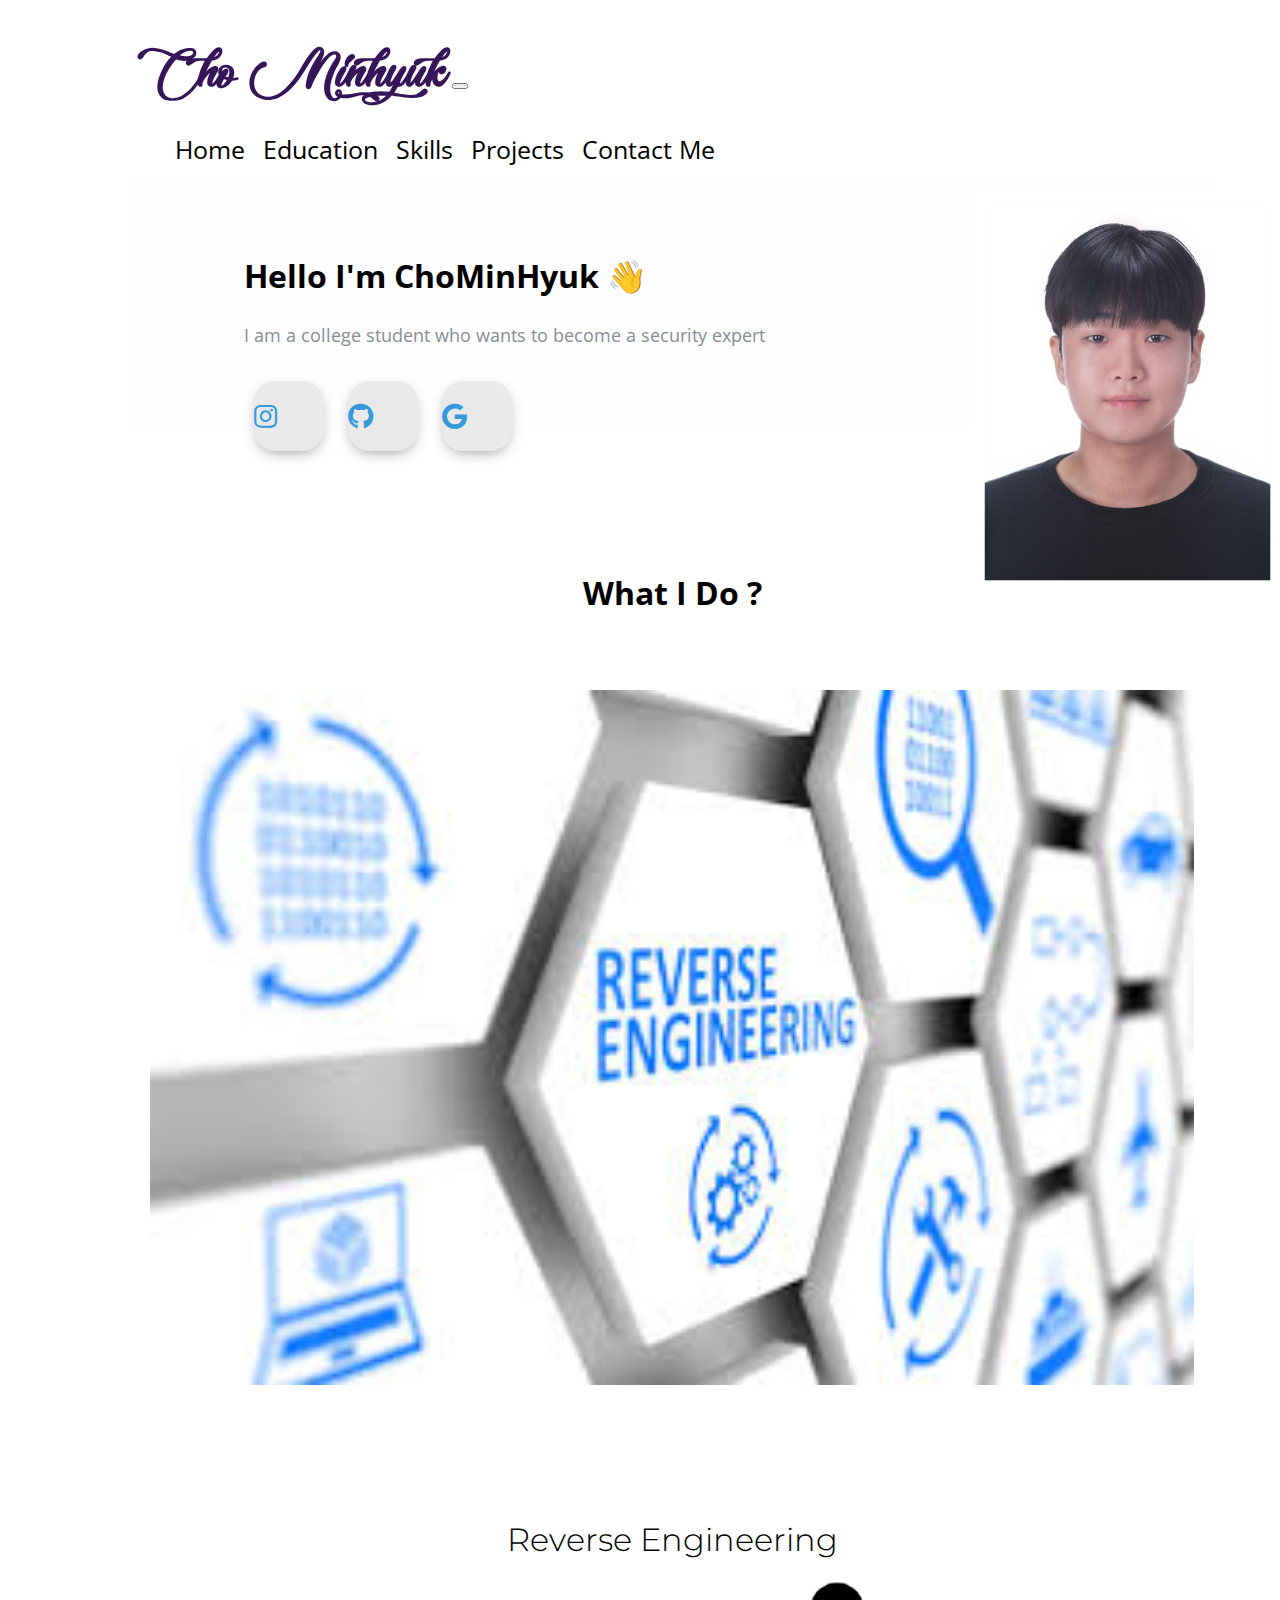
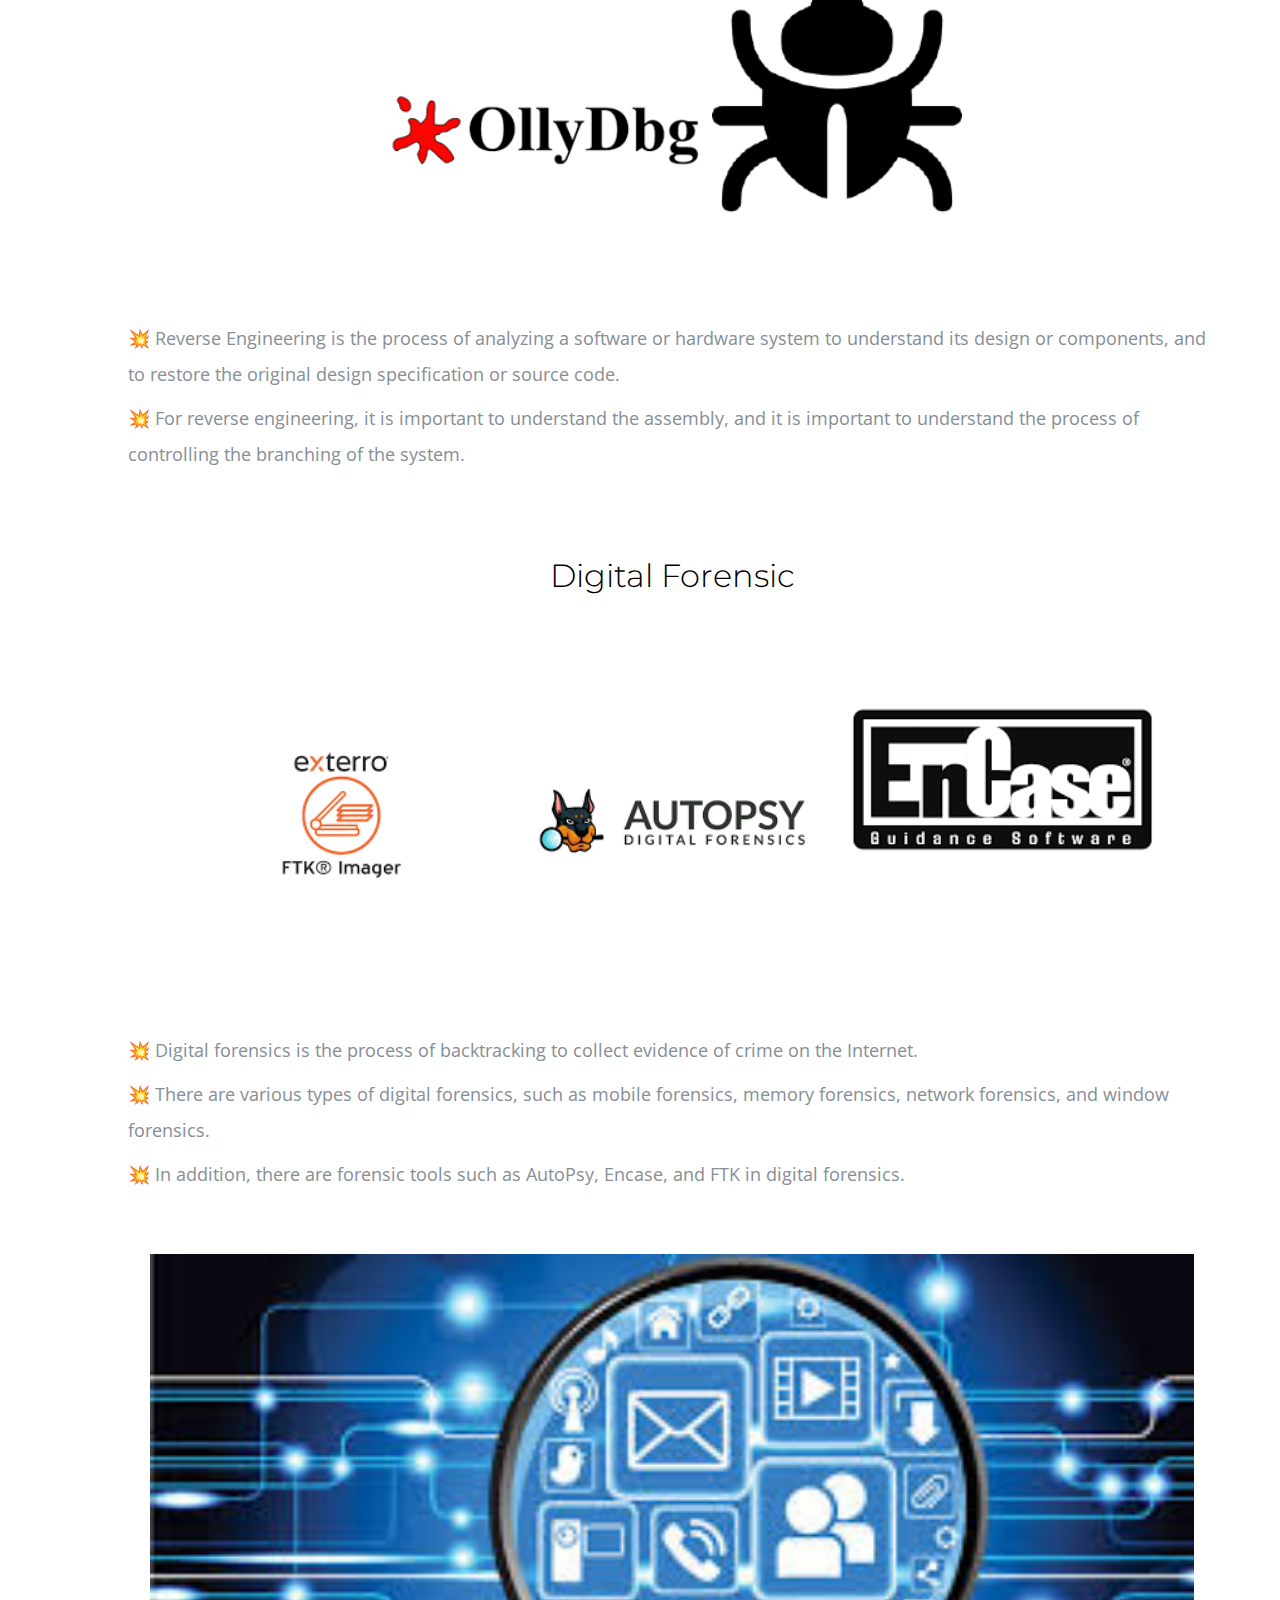
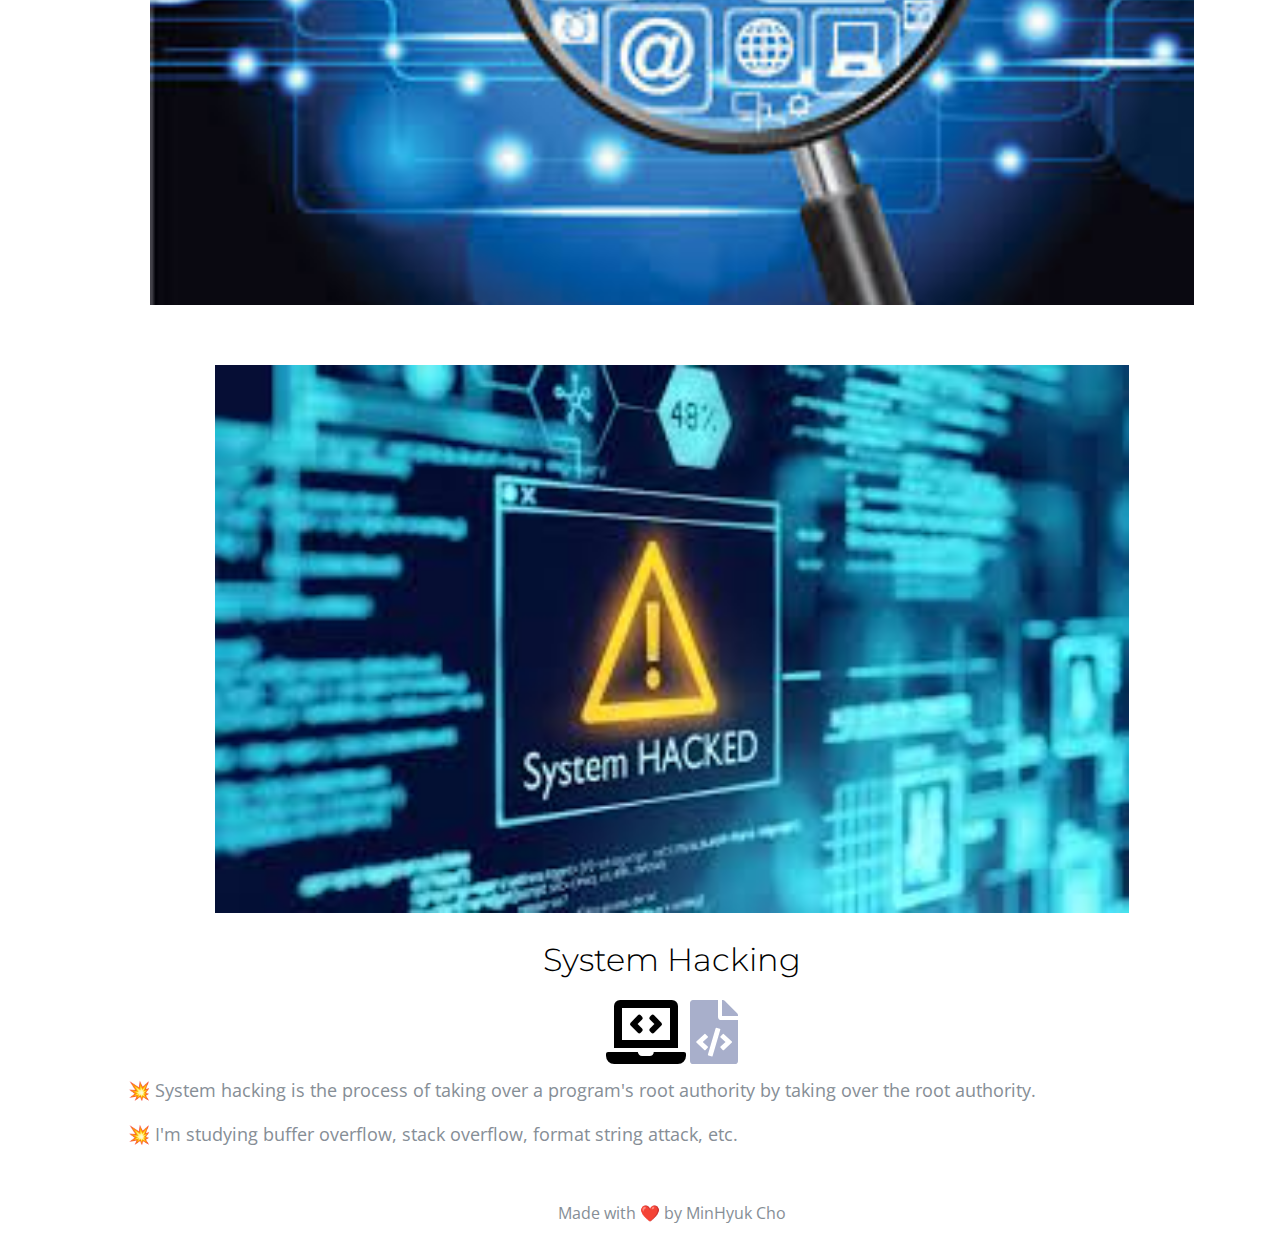
<file: index.html>
<!DOCTYPE html>
<html lang="en" dir="ltr">

<head>
  <meta charset="utf-8">
  <meta name="viewport" content="width=device-width,initial-scale=1">
  <title>Minhyuk Portfolio</title>
  <link rel="icon" href="Image/engineer.ico">
  <link rel="stylesheet" href="https://stackpath.bootstrapcdn.com/bootstrap/4.5.0/css/bootstrap.min.css" integrity="sha384-9aIt2nRpC12Uk9gS9baDl411NQApFmC26EwAOH8WgZl5MYYxFfc+NcPb1dKGj7Sk" crossorigin="anonymous">
  <link rel="stylesheet" href="style.css">
  
  <link href="https://fonts.googleapis.com/css2?family=Arizonia&family=Montserrat:wght@400;800&display=swap" rel="stylesheet">
  <link href="https://fonts.googleapis.com/css2?family=Open+Sans:wght@700&display=swap" rel="stylesheet">
  <link rel="stylesheet" href="https://use.fontawesome.com/releases/v5.4.1/css/all.css" />
  <link rel="stylesheet" href="https://cdnjs.cloudflare.com/ajax/libs/font-awesome/5.13.1/css/all.min.css">
  <script src="https://code.jquery.com/jquery-3.5.1.slim.min.js" integrity="sha384-DfXdz2htPH0lsSSs5nCTpuj/zy4C+OGpamoFVy38MVBnE+IbbVYUew+OrCXaRkfj" crossorigin="anonymous"></script>
  <script src="https://cdn.jsdelivr.net/npm/popper.js@1.16.0/dist/umd/popper.min.js" integrity="sha384-Q6E9RHvbIyZFJoft+2mJbHaEWldlvI9IOYy5n3zV9zzTtmI3UksdQRVvoxMfooAo" crossorigin="anonymous"></script>
  <script src="https://stackpath.bootstrapcdn.com/bootstrap/4.5.0/js/bootstrap.min.js" integrity="sha384-OgVRvuATP1z7JjHLkuOU7Xw704+h835Lr+6QL9UvYjZE3Ipu6Tp75j7Bh/kR0JKI" crossorigin="anonymous"></script>
</head>
<body class="container-fluid body_section">
        <header>
              <nav class="navbar navbar-expand-lg navbar-light ">
                <a class="navbar-brand brand-name" href="#">Cho Minhyuk</a>
                <button class="navbar-toggler" type="button" data-toggle="collapse" data-target="#navbarSupportedContent" aria-controls="navbarSupportedContent" aria-expanded="false" aria-label="Toggle navigation">
                  <span class="navbar-toggler-icon"></span>
                </button>
        
                <div class="collapse navbar-collapse" id="navbarSupportedContent">
                  <ul class="navbar-nav ml-auto">
                    <li class="nav-item">
                      <a class="nav-link headerachor" href="index.html">Home</a>
                    </li>
                    <li class="nav-item">
                      <a class="nav-link headerachor" href="Education.html">Education</a>
                    </li>
                    <li class="nav-item">
                      <a class="nav-link headerachor" href="skill.html">Skills</a>
                    </li>
                    <li class="nav-item">
                      <a class="nav-link headerachor" href="Project.html">Projects</a>
                    </li>
                    <li class="nav-item">
                      <a class="nav-link headerachor" href="contact.html">Contact Me</a>
                    </li>
                  </ul>
              </nav>
          </header>

          <section id = "Home">
              <div class="row column1">
                <div class="col-lg-6 col-md-6 first-image">
                    <img class = "boyimage" src="Image/Minhyuk.jpg" alt="">
                </div>  
                  <div class="col-lg-6 section-1">
                      <h1 class = "Hello">Hello I'm ChoMinHyuk <span class="wave">👋</span></h1>
                      <p>I am a college student who wants to become a security expert</p>
                          <div class=social_media_icon>
                            <a class="btn" href="https://www.instagram.com/jo_mmin/" target=_blank>
                              <i class="fab fa-instagram"></i>
                            </a>
                            <a class="btn" href="https://github.com/Mindol7" target=_blank>
                              <i class="fab fa-github"></i>
                            </a>
                            <a class="btn" href="mailto:cgumgek8@gmail.com" target=_blank>
                              <i class="fab fa-google"></i>
                            </a>
                          </div>
                  </div>
                  <div class="Image-boy col-lg-6"><img class="boy" src="Image/Minhyuk_selfie.jpg" alt=""></div>
              </div>
          </section>


          <section id=Whatido>
            <h1>What I Do ?</h1>
              <div class = "row feature-1">
                  <div class="col-lg-6 col-md-6 Feature-first-image ">
                    <img class = "Feature-svg-image" src="Image/rev.png" alt="">
                  </div>
                  <div class="col-lg-6 col-md-6">
                    <h1 class= "Feature-Heading" >Reverse Engineering</h1>
                    <ul class = "dev-icon">
                      <li><img class="numpy" src="Image/ollydbg.png" alt=""></li>
                      <li><img class = "pandas" src="Image/x64dbg.png" alt=""></li>
                    </ul>
                    <div class = "Data-Analytic">
                      <p class ="Features-paragraph">
                         💥 Reverse Engineering is the process of analyzing a software or hardware system to understand its design or components, and to restore the original design specification or source code.</p>
                      <p  class ="Features-paragraph">
                         💥 For reverse engineering, it is important to understand the assembly, and it is important to understand the process of controlling the branching of the system.</p>
                    </div>
                </div>
              </div>
              <div class="row feature-2">
                <div class="col-lg-6 col-md-6 feature-web">
                  <h1 class="Feature-Heading">Digital Forensic</h1>
                  <ul class = "dev-icon">
                    <li><img class="ftk" src="Image/ftk.png" alt=""></li>
                    <li><img class = "autopsy" src="Image/auto.png" alt=""></li>
                    <li><img class = "encase" src="Image/encase.png" alt=""></li>
                  </ul>
                  <div class = "Data-Analytic">
                    <p class ="Features-paragraph">
                       💥 Digital forensics is the process of backtracking to collect evidence of crime on the Internet.</p>
                    <p  class ="Features-paragraph">
                       💥 There are various types of digital forensics, such as mobile forensics, memory forensics, network forensics, and window forensics.</p>
                      <p  class ="Features-paragraph">
                       💥 In addition, there are forensic tools such as AutoPsy, Encase, and FTK in digital forensics.</p>
                      </div>
                </div>
                <div class="col-lg-6 col-md-6 Feature-second-image ">
                  <img class = "Feature-svg-image" src="Image/forensic.png" alt="">
                </div>
              </div>
              <div class="row feature-3">
                <div class = "col-lg-6 col-md-6 Feature-third-image">
                    <img class = "Feature-svg-image-3" src="Image/sys_hack.png" alt="">
                  </div>
                  <div class="col-lg-6 col-md-6 feature-coding">
                    <h1 class="Feature-Heading">System Hacking</h1>
                    <ul class = "dev-icon">
                     <li></li>
                     <li><i class="fas fa-laptop-code fa-4x"></i></li>
                     
                     <li><i class="fas fa-file-code fa-4x" style="color: #a8afcb;"></i></li>
                    </ul>
                    <div class = "Data-Analytic">
                      <p class ="Features-paragraph">
                         💥 System hacking is the process of taking over a program's root authority by taking over the root authority.</p>
                      <p  class ="Features-paragraph">
                         💥 I'm studying buffer overflow, stack overflow, format string attack, etc.</p>
                        </div>
                  </div>
              </div>
               
        
          </section>
    <footer class=footer>Made with ❤️ by MinHyuk Cho</footer>
</body>
</html>
</file>
<file: style.css>
body{
    font-family: 'Open Sans', sans-serif;
    margin: 0;
  }
.body_section{
    padding : 3% 5% 1%;
    padding-left: 10%;
}

p{
  font-size: 18px;
}

  a{
    text-decoration: none;
  }

  @font-face{
    font-family: "Lovely Home";
    src:local('Lovely Home'), 
    url("Image/LovelyHome-9aBZ.ttf") format('truetype');

  }

.brand-name ,.navbar-light .navbar-brand{
      /* font-family: "Brush Script MT"; */
      /* margin-bottom: 3px; */
      font-family: "Lovely Home";
      font-size: 50px;
      font-weight: bold;
      color: #351458;
  }



  .headerachor {
    color: black;
    margin: 0 7px 0 7px;
    font-size: 25px;
  }

  .headerachor:hover {
    background-color: #f1f1f1;
  }

  /* Section 1 */
   .column1{
       background-image: linear-gradient(#fefcfe,#ffffff);
       padding : 8px 16px;
   }

  .section-1{
    margin-top: 6%;
    margin-left: 100px;
    text-align: left;
    position: relative;
}
span.wave {
  animation-name: wave-animation;
  animation-duration: 2.5s;
  animation-iteration-count: infinite;
  transform-origin: 70% 70%;
  display: inline-block;
}

@keyframes wave-animation {
    0% { transform: rotate(  0.0deg) }
   10% { transform: rotate(-10.0deg) }
   20% { transform: rotate( 12.0deg) }
   30% { transform: rotate(-10.0deg) }
   40% { transform: rotate(  9.0deg) }
   50% { transform: rotate(  0.0deg) }
  100% { transform: rotate(  0.0deg) }
}

.first-image{
    position: absolute;
    right:0;
}
.boyimage{
  height: 400px;
  margin-left: 300px;
}

@media only screen and (max-width : 1183px){
  .first-image{
    right:160px;
  }

}
.boy{
  width: 100%;
  height: 100%;
  animation: bounce 1.2s;
  animation-direction: alternate;
  animation-iteration-count: infinite;
}

@keyframes bounce{
  from{
      transform: translate3d(0,0,0);
  }
  to{
      transform: translate3d(0,20px,0);
  }
}

.Image-boy{
  text-align: center;
  align-items: center;
}

@media only screen and (min-width:951px){
  .Image-boy{
    display:none;
  }
}
  .Hello{
      margin-bottom: 20px;
  }
  p{
      line-height: 2;
      color: #868e96;
  }


  .btn {
    display: inline-block;
    width: 4.37rem;
    height: 4.37rem;
    background: #e9e9e9;
    padding: 0px 0px;
    margin: 10px;
    border-radius: 30%;
    box-shadow: 0 5px 15px -5px #00000070;
    color: #3498db;
    overflow: hidden;
    position: relative;
  }

  .btn i {
    line-height: 70px;
    font-size: 1.625rem;
    transition: 0.2s linear;
  }

  .btn:hover i {
    transform: scale(1.3);
    color: #f1f1f1;
  }

  .btn::before {
    content: "";
    position: absolute;
    width: 120%;
    height: 120%;
    background: #3498db;
    transform: rotate(45deg);
    left: -110%;
    top: 90%;
  }




  .btn:hover::before {
    animation: aaa 0.7s 1;
    top: -10%;
    left: -10%;
  }

  @media only screen and (max-width:470px){
    .btn{
      width: 2.5rem;
      height: 2.5rem;
      margin: 7px;
    }
    .btn i {
      line-height: 40px;
      font-size: 1em;
    }
  }

 #Whatido{
     text-align: center;
     padding-top: 7%;
 }

  /* Section 2 */
  .feature-1{
      padding-top: 5%;
      text-align: center;
      }
  .feature-2{
    padding-top: 5%;
    text-align: center;
}
  .feature-3{
  padding-top: 5%;
  padding-bottom: 20px;
  text-align: center;
  }

  .Feature-Heading{
      font-family: "Montserrat";
      font-weight: 300;
  }

  .Feature-first-image{
      padding : 0 2% 10%;
  }

  .Feature-second-image{
      padding : 5% 2% 0;
  }





  .Feature-svg-image{
      width: 100%;
      height:100%;
  }
  .Feature-svg-image-3{
    width: 84%;
    height: 84%;
  }




  .dev-icon{
      list-style: none;
      display: inline;
      padding: 0%;
  }


  .numpy{
    max-width: 100%;
    width : 30%;
    height: 30%;
    padding-bottom: 7%;
  }

  .pandas{
    max-width: 100%;
    max-height: 100%;
    width : 23%;
    height: 15%;
    padding-bottom: 7%;
    padding-left :0;
  }
  .ftk{
    max-width: 100%;
    width : 30%;
    height: 30%;
    padding-bottom: 7%;
  }
  .autopsy{
    max-width: 100%;
    width : 30%;
    height: 30%;
    padding-bottom: 7%;
  }
  .encase{
    max-width: 100%;
    width : 30%;
    height: 30%;
    padding-bottom: 7%;
  }
  li{
    display: inline;
  }

  .Data-Analytic{
      text-align: left;
  }

  .Features-paragraph{
      margin-top : 8px;
      margin-bottom: 8px;
  }

  @media only screen and (max-width : 764px){
    .feature-2{
      display: flex;
      flex-direction: column;
    }
    .feature-web{
      order:2;
    }
      
      .brand-name ,.navbar-light .navbar-brand{
      /* font-family: "Brush Script MT"; */
      /* margin-bottom: 3px; */
      font-family: "Lovely Home";
      font-size: 40px;
      font-weight: bold;
      color: #351458;
  }
  }
  @media only screen and (max-width : 991px) and (min-width: 951px){
    .section-1{
      margin-top: auto;
      padding-right: 400px;
    }
  }
  @media only screen and (max-width : 950px){

    body,html{
      text-align: center;
      font-size: 16px;
      line-height: normal;
    }
    .Hello{
      margin-bottom: 10px;
    }
    h1{
      font-size: 25px;
    }
    p{
      font-size: 15px;
      line-height: normal;
    }
      .section-1{
          text-align: center;
      }
      .first-image{
          display: none;
      }

      .pandas{
        width: 23%;
        height: 15%;
      }
  }




footer{
  padding-top: 2%;
  color: #868e96;
  text-align: center;
}
</file>
